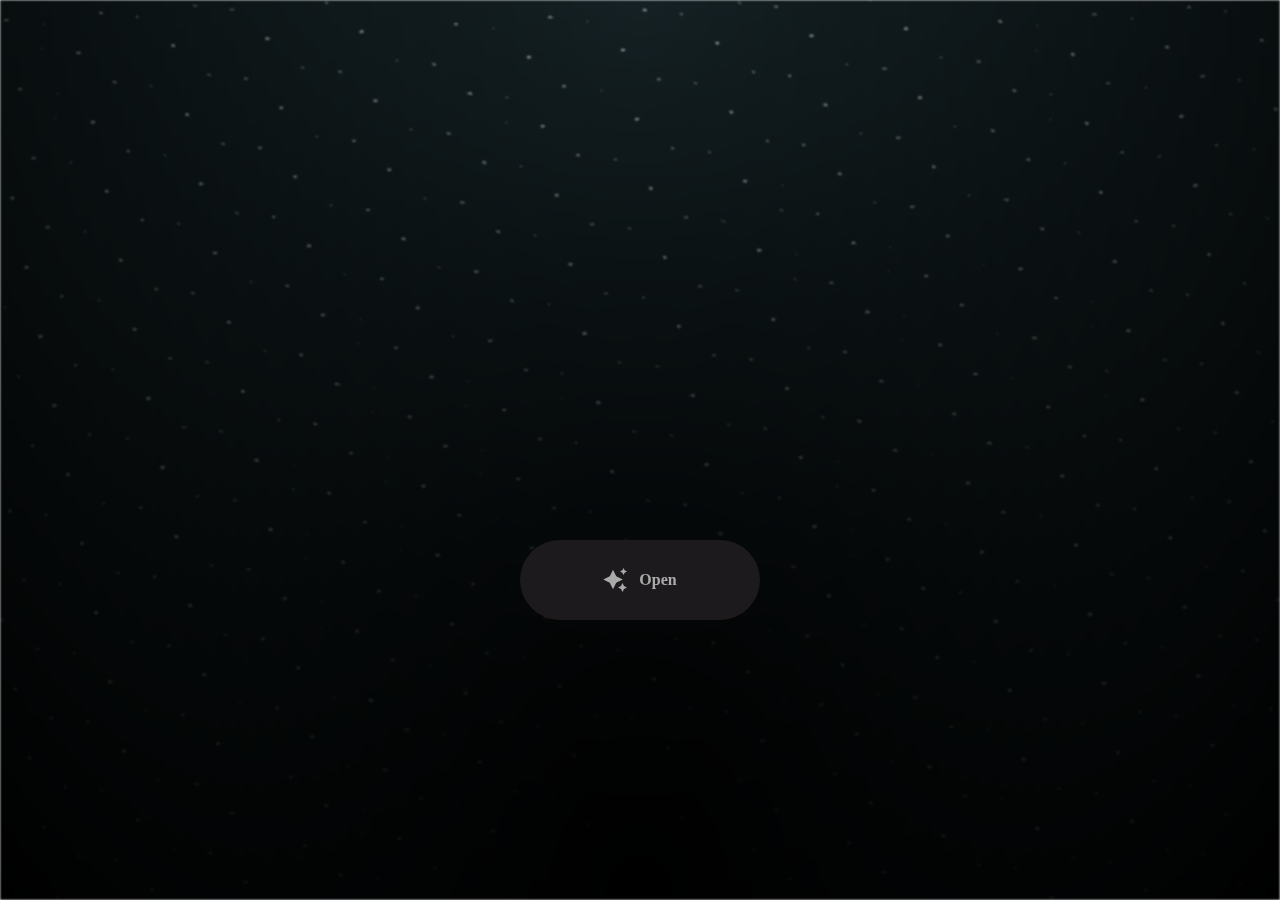
<file: index.html>
<html lang="en">

<head>
  <meta charset="UTF-8">
  <meta name="viewport" content="width=device-width, initial-scale=1.0">
  <link rel="shortcut icon" href="images/gift.png" type="image/x-icon">
  <link rel="stylesheet" href="css/index.css">

  <!-- Document Title -->
  <title>For You Cuteooo </title>
</head>

<body>
  <!-- Background -->
  <div class="night"></div>

  <!-- Title -->
  <h1 class="title"></h1>

  <!-- Button -->
  <div style="position: absolute; top: 60vh; width: 100%; display: flex; justify-content: center;">
    <a href="flower.html" class="btn">
      <svg height="24" width="24" fill="#FFFFFF" viewBox="0 0 24 24" data-name="Layer 1" id="Layer_1" class="sparkle">
        <path
          d="M10,21.236,6.755,14.745.264,11.5,6.755,8.255,10,1.764l3.245,6.491L19.736,11.5l-6.491,3.245ZM18,21l1.5,3L21,21l3-1.5L21,18l-1.5-3L18,18l-3,1.5ZM19.333,4.667,20.5,7l1.167-2.333L24,3.5,21.667,2.333,20.5,0,19.333,2.333,17,3.5Z">
        </path>
      </svg>

      <span class="text">Open</span>
    </a>
  </div>

  <script src="js/index.js"></script>
</body>

</html>
</file>
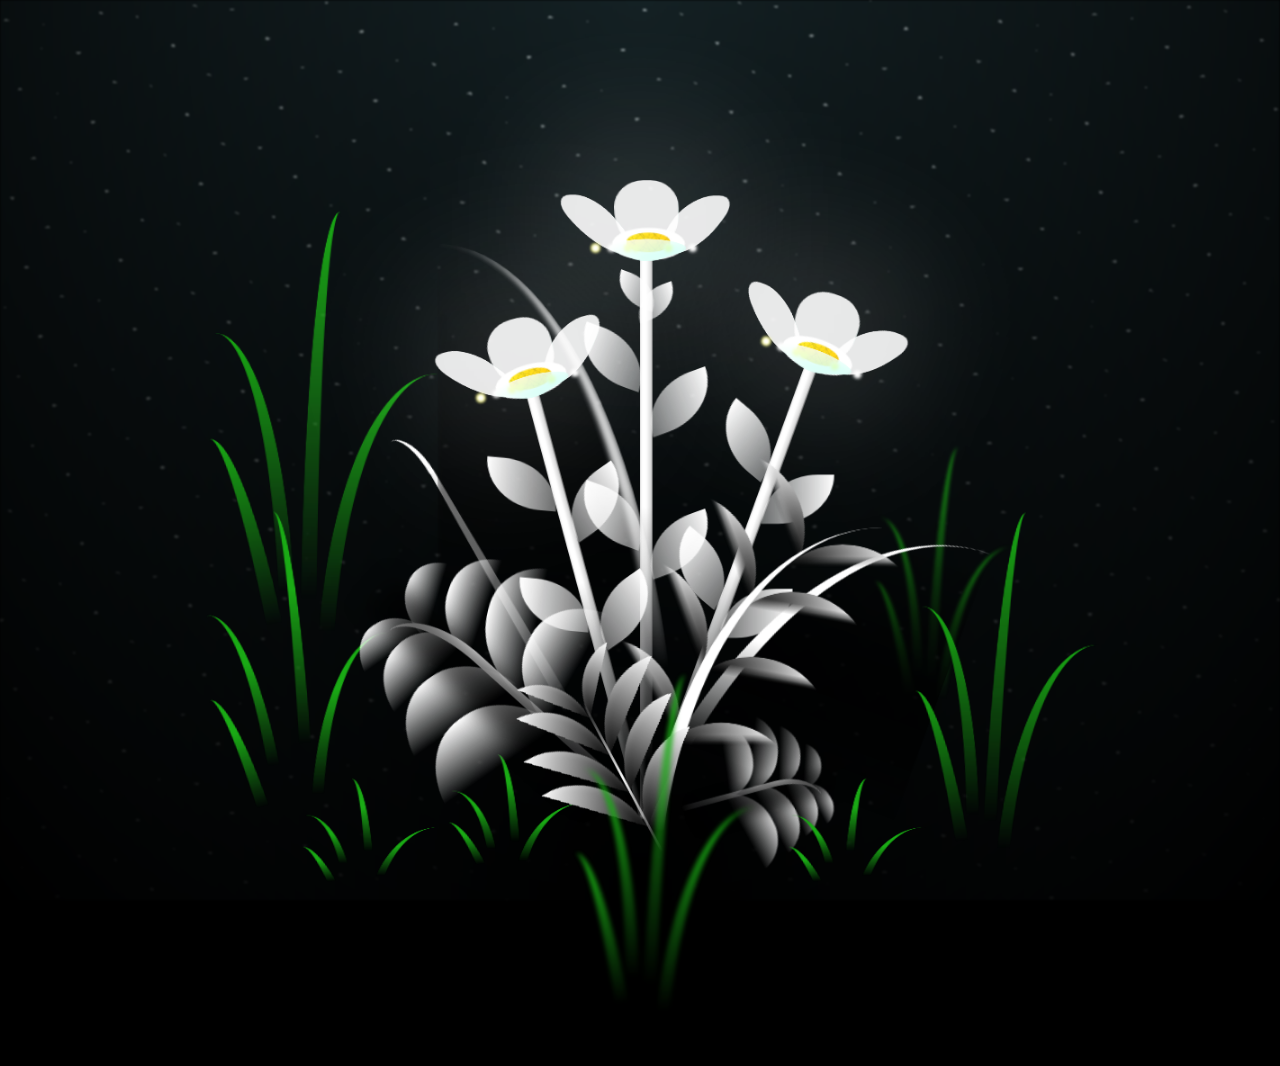
<file: flower.html>
<!DOCTYPE html>
<html lang="en">

<head>
  <meta charset="UTF-8">
  <meta http-equiv="X-UA-Compatible" content="IE=edge">
  <meta name="viewport" content="width=device-width, initial-scale=1.0">
  <link rel="shortcut icon" href="images/gift.png" type="image/x-icon">
  <link rel="stylesheet" href="css/style.css">

  <!-- Document Title -->
  <title>FLOWERS</title>
</head>

<body class="not-loaded">
  <!-- Background -->
  <div class="night"></div>

  <!-- Flower -->
  <div class="flowers">
    <div class="flower flower--1">
      <div class="flower__leafs flower__leafs--1">
        <div class="flower__leaf flower__leaf--1"></div>
        <div class="flower__leaf flower__leaf--2"></div>
        <div class="flower__leaf flower__leaf--3"></div>
        <div class="flower__leaf flower__leaf--4"></div>
        <div class="flower__white-circle"></div>

        <div class="flower__light flower__light--1"></div>
        <div class="flower__light flower__light--2"></div>
        <div class="flower__light flower__light--3"></div>
        <div class="flower__light flower__light--4"></div>
        <div class="flower__light flower__light--5"></div>
        <div class="flower__light flower__light--6"></div>
        <div class="flower__light flower__light--7"></div>
        <div class="flower__light flower__light--8"></div>

      </div>
      <div class="flower__line">
        <div class="flower__line__leaf flower__line__leaf--1"></div>
        <div class="flower__line__leaf flower__line__leaf--2"></div>
        <div class="flower__line__leaf flower__line__leaf--3"></div>
        <div class="flower__line__leaf flower__line__leaf--4"></div>
        <div class="flower__line__leaf flower__line__leaf--5"></div>
        <div class="flower__line__leaf flower__line__leaf--6"></div>
      </div>
    </div>

    <div class="flower flower--2">
      <div class="flower__leafs flower__leafs--2">
        <div class="flower__leaf flower__leaf--1"></div>
        <div class="flower__leaf flower__leaf--2"></div>
        <div class="flower__leaf flower__leaf--3"></div>
        <div class="flower__leaf flower__leaf--4"></div>
        <div class="flower__white-circle"></div>

        <div class="flower__light flower__light--1"></div>
        <div class="flower__light flower__light--2"></div>
        <div class="flower__light flower__light--3"></div>
        <div class="flower__light flower__light--4"></div>
        <div class="flower__light flower__light--5"></div>
        <div class="flower__light flower__light--6"></div>
        <div class="flower__light flower__light--7"></div>
        <div class="flower__light flower__light--8"></div>

      </div>
      <div class="flower__line">
        <div class="flower__line__leaf flower__line__leaf--1"></div>
        <div class="flower__line__leaf flower__line__leaf--2"></div>
        <div class="flower__line__leaf flower__line__leaf--3"></div>
        <div class="flower__line__leaf flower__line__leaf--4"></div>
      </div>
    </div>

    <div class="flower flower--3">
      <div class="flower__leafs flower__leafs--3">
        <div class="flower__leaf flower__leaf--1"></div>
        <div class="flower__leaf flower__leaf--2"></div>
        <div class="flower__leaf flower__leaf--3"></div>
        <div class="flower__leaf flower__leaf--4"></div>
        <div class="flower__white-circle"></div>

        <div class="flower__light flower__light--1"></div>
        <div class="flower__light flower__light--2"></div>
        <div class="flower__light flower__light--3"></div>
        <div class="flower__light flower__light--4"></div>
        <div class="flower__light flower__light--5"></div>
        <div class="flower__light flower__light--6"></div>
        <div class="flower__light flower__light--7"></div>
        <div class="flower__light flower__light--8"></div>

      </div>
      <div class="flower__line">
        <div class="flower__line__leaf flower__line__leaf--1"></div>
        <div class="flower__line__leaf flower__line__leaf--2"></div>
        <div class="flower__line__leaf flower__line__leaf--3"></div>
        <div class="flower__line__leaf flower__line__leaf--4"></div>
      </div>
    </div>

    <div class="grow-ans" style="--d:1.2s">
      <div class="flower__g-long">
        <div class="flower__g-long__top"></div>
        <div class="flower__g-long__bottom"></div>
      </div>
    </div>

    <div class="growing-grass">
      <div class="flower__grass flower__grass--1">
        <div class="flower__grass--top"></div>
        <div class="flower__grass--bottom"></div>
        <div class="flower__grass__leaf flower__grass__leaf--1"></div>
        <div class="flower__grass__leaf flower__grass__leaf--2"></div>
        <div class="flower__grass__leaf flower__grass__leaf--3"></div>
        <div class="flower__grass__leaf flower__grass__leaf--4"></div>
        <div class="flower__grass__leaf flower__grass__leaf--5"></div>
        <div class="flower__grass__leaf flower__grass__leaf--6"></div>
        <div class="flower__grass__leaf flower__grass__leaf--7"></div>
        <div class="flower__grass__leaf flower__grass__leaf--8"></div>
        <div class="flower__grass__overlay"></div>
      </div>
    </div>

    <div class="growing-grass">
      <div class="flower__grass flower__grass--2">
        <div class="flower__grass--top"></div>
        <div class="flower__grass--bottom"></div>
        <div class="flower__grass__leaf flower__grass__leaf--1"></div>
        <div class="flower__grass__leaf flower__grass__leaf--2"></div>
        <div class="flower__grass__leaf flower__grass__leaf--3"></div>
        <div class="flower__grass__leaf flower__grass__leaf--4"></div>
        <div class="flower__grass__leaf flower__grass__leaf--5"></div>
        <div class="flower__grass__leaf flower__grass__leaf--6"></div>
        <div class="flower__grass__leaf flower__grass__leaf--7"></div>
        <div class="flower__grass__leaf flower__grass__leaf--8"></div>
        <div class="flower__grass__overlay"></div>
      </div>
    </div>

    <div class="grow-ans" style="--d:2.4s">
      <div class="flower__g-right flower__g-right--1">
        <div class="leaf"></div>
      </div>
    </div>

    <div class="grow-ans" style="--d:2.8s">
      <div class="flower__g-right flower__g-right--2">
        <div class="leaf"></div>
      </div>
    </div>

    <div class="grow-ans" style="--d:2.8s">
      <div class="flower__g-front">
        <div class="flower__g-front__leaf-wrapper flower__g-front__leaf-wrapper--1">
          <div class="flower__g-front__leaf"></div>
        </div>
        <div class="flower__g-front__leaf-wrapper flower__g-front__leaf-wrapper--2">
          <div class="flower__g-front__leaf"></div>
        </div>
        <div class="flower__g-front__leaf-wrapper flower__g-front__leaf-wrapper--3">
          <div class="flower__g-front__leaf"></div>
        </div>
        <div class="flower__g-front__leaf-wrapper flower__g-front__leaf-wrapper--4">
          <div class="flower__g-front__leaf"></div>
        </div>
        <div class="flower__g-front__leaf-wrapper flower__g-front__leaf-wrapper--5">
          <div class="flower__g-front__leaf"></div>
        </div>
        <div class="flower__g-front__leaf-wrapper flower__g-front__leaf-wrapper--6">
          <div class="flower__g-front__leaf"></div>
        </div>
        <div class="flower__g-front__leaf-wrapper flower__g-front__leaf-wrapper--7">
          <div class="flower__g-front__leaf"></div>
        </div>
        <div class="flower__g-front__leaf-wrapper flower__g-front__leaf-wrapper--8">
          <div class="flower__g-front__leaf"></div>
        </div>
        <div class="flower__g-front__line"></div>
      </div>
    </div>

    <div class="grow-ans" style="--d:3.2s">
      <div class="flower__g-fr">
        <div class="leaf"></div>
        <div class="flower__g-fr__leaf flower__g-fr__leaf--1"></div>
        <div class="flower__g-fr__leaf flower__g-fr__leaf--2"></div>
        <div class="flower__g-fr__leaf flower__g-fr__leaf--3"></div>
        <div class="flower__g-fr__leaf flower__g-fr__leaf--4"></div>
        <div class="flower__g-fr__leaf flower__g-fr__leaf--5"></div>
        <div class="flower__g-fr__leaf flower__g-fr__leaf--6"></div>
        <div class="flower__g-fr__leaf flower__g-fr__leaf--7"></div>
        <div class="flower__g-fr__leaf flower__g-fr__leaf--8"></div>
      </div>
    </div>

    <div class="long-g long-g--0">
      <div class="grow-ans" style="--d:3s">
        <div class="leaf leaf--0"></div>
      </div>
      <div class="grow-ans" style="--d:2.2s">
        <div class="leaf leaf--1"></div>
      </div>
      <div class="grow-ans" style="--d:3.4s">
        <div class="leaf leaf--2"></div>
      </div>
      <div class="grow-ans" style="--d:3.6s">
        <div class="leaf leaf--3"></div>
      </div>
    </div>

    <div class="long-g long-g--1">
      <div class="grow-ans" style="--d:3.6s">
        <div class="leaf leaf--0"></div>
      </div>
      <div class="grow-ans" style="--d:3.8s">
        <div class="leaf leaf--1"></div>
      </div>
      <div class="grow-ans" style="--d:4s">
        <div class="leaf leaf--2"></div>
      </div>
      <div class="grow-ans" style="--d:4.2s">
        <div class="leaf leaf--3"></div>
      </div>
    </div>

    <div class="long-g long-g--2">
      <div class="grow-ans" style="--d:4s">
        <div class="leaf leaf--0"></div>
      </div>
      <div class="grow-ans" style="--d:4.2s">
        <div class="leaf leaf--1"></div>
      </div>
      <div class="grow-ans" style="--d:4.4s">
        <div class="leaf leaf--2"></div>
      </div>
      <div class="grow-ans" style="--d:4.6s">
        <div class="leaf leaf--3"></div>
      </div>
    </div>

    <div class="long-g long-g--3">
      <div class="grow-ans" style="--d:4s">
        <div class="leaf leaf--0"></div>
      </div>
      <div class="grow-ans" style="--d:4.2s">
        <div class="leaf leaf--1"></div>
      </div>
      <div class="grow-ans" style="--d:3s">
        <div class="leaf leaf--2"></div>
      </div>
      <div class="grow-ans" style="--d:3.6s">
        <div class="leaf leaf--3"></div>
      </div>
    </div>

    <div class="long-g long-g--4">
      <div class="grow-ans" style="--d:4s">
        <div class="leaf leaf--0"></div>
      </div>
      <div class="grow-ans" style="--d:4.2s">
        <div class="leaf leaf--1"></div>
      </div>
      <div class="grow-ans" style="--d:3s">
        <div class="leaf leaf--2"></div>
      </div>
      <div class="grow-ans" style="--d:3.6s">
        <div class="leaf leaf--3"></div>
      </div>
    </div>

    <div class="long-g long-g--5">
      <div class="grow-ans" style="--d:4s">
        <div class="leaf leaf--0"></div>
      </div>
      <div class="grow-ans" style="--d:4.2s">
        <div class="leaf leaf--1"></div>
      </div>
      <div class="grow-ans" style="--d:3s">
        <div class="leaf leaf--2"></div>
      </div>
      <div class="grow-ans" style="--d:3.6s">
        <div class="leaf leaf--3"></div>
      </div>
    </div>

    <div class="long-g long-g--6">
      <div class="grow-ans" style="--d:4.2s">
        <div class="leaf leaf--0"></div>
      </div>
      <div class="grow-ans" style="--d:4.4s">
        <div class="leaf leaf--1"></div>
      </div>
      <div class="grow-ans" style="--d:4.6s">
        <div class="leaf leaf--2"></div>
      </div>
      <div class="grow-ans" style="--d:4.8s">
        <div class="leaf leaf--3"></div>
      </div>
    </div>

    <div class="long-g long-g--7">
      <div class="grow-ans" style="--d:3s">
        <div class="leaf leaf--0"></div>
      </div>
      <div class="grow-ans" style="--d:3.2s">
        <div class="leaf leaf--1"></div>
      </div>
      <div class="grow-ans" style="--d:3.5s">
        <div class="leaf leaf--2"></div>
      </div>
      <div class="grow-ans" style="--d:3.6s">
        <div class="leaf leaf--3"></div>
      </div>
    </div>
  </div>
  <!-- Title -->
  <h1 class="title"><span id="title"></span></h1>
</body>

</html>

<!-- Import Javascript -->
<script src="js/main.js"></script>
</file>
<file: css/index.css>
*,
*::after,
*::before {
  padding: 0;
  margin: 0;
  box-sizing: border-box;
}

:root {
  --dark-color: #000;
}

.night {
  position: fixed;
  left: 50%;
  top: 0;
  transform: translateX(-50%);
  width: 100%;
  height: 100%;
  filter: blur(0.1vmin);
  background-image: radial-gradient(ellipse at top, transparent 0%, var(--dark-color)), radial-gradient(ellipse at bottom, var(--dark-color), rgba(145, 233, 255, 0.2)), repeating-linear-gradient(220deg, rgb(0, 0, 0) 0px, rgb(0, 0, 0) 19px, transparent 19px, transparent 22px), repeating-linear-gradient(189deg, rgb(0, 0, 0) 0px, rgb(0, 0, 0) 19px, transparent 19px, transparent 22px), repeating-linear-gradient(148deg, rgb(0, 0, 0) 0px, rgb(0, 0, 0) 19px, transparent 19px, transparent 22px), linear-gradient(90deg, rgb(255, 255, 250), rgb(240, 240, 240));
}

.title {
  position: absolute;
  top: 0;
  left: 0;
  color: white;
  font-family: 'Courier New', Courier, monospace;

  display: flex;
  flex-wrap: wrap;
  justify-content: center;
  align-content: center;
  align-items: center;

  width: 100%;
  height: 100vh;
  text-shadow: 0 0 20px white;
  letter-spacing: 0px;
}

@media (min-width: 500px) {
  .title {
    letter-spacing: 20px;
  }
}

@keyframes typing {
  from {
    opacity: 0;
  }

  to {
    opacity: 1;
  }
}

/* Terapkan animasi dengan delay */
.title span {
  opacity: 0;
  animation: typing 1s ease forwards;
  animation-delay: var(--delay);
}

a {
  text-decoration: none;
}

.btn {
  border: none;
  width: 15em;
  height: 5em;
  border-radius: 3em;
  display: flex;
  justify-content: center;
  align-items: center;
  gap: 12px;
  background: #1C1A1C;
  cursor: pointer;
  transition: all 450ms ease-in-out;
}

.sparkle {
  fill: #AAAAAA;
  transition: all 800ms ease;
}

.text {
  font-weight: 600;
  color: #AAAAAA;
  font-size: medium;
}

.btn:hover {
  background: linear-gradient(0deg, #A47CF3, #683FEA);
  box-shadow: inset 0px 1px 0px 0px rgba(255, 255, 255, 0.4),
    inset 0px -4px 0px 0px rgba(0, 0, 0, 0.2),
    0px 0px 0px 4px rgba(255, 255, 255, 0.2),
    0px 0px 180px 0px #9917FF;
  transform: translateY(-2px);
}

.btn:hover .text {
  color: white;
}

.btn:hover .sparkle {
  fill: white;
  transform: scale(1.2);
}
</file>
<file: css/style.css>
*,
*::after,
*::before {
  padding: 0;
  margin: 0;
  box-sizing: border-box;
}

:root {
  --dark-color: #000;
}

.title {
  position: absolute;
  width: 100%;
  text-align: center;
  margin-top: 50px;
  top: 0;
  left: 0;
  color: white;
  font-family: 'Courier New', Courier, monospace;
  font-size: 50px;
  text-shadow: 0px 0px 20px white;
}

body {
  display: flex;
  align-items: flex-end;
  justify-content: center;
  min-height: 100vh;
  background-color: var(--dark-color);
  overflow: hidden;
  perspective: 1000px;
}

.night {
  position: fixed;
  left: 50%;
  top: 0;
  transform: translateX(-50%);
  width: 100%;
  height: 100%;
  filter: blur(0.1vmin);
  background-image: radial-gradient(ellipse at top, transparent 0%, var(--dark-color)), radial-gradient(ellipse at bottom, var(--dark-color), rgba(145, 233, 255, 0.2)), repeating-linear-gradient(220deg, rgb(0, 0, 0) 0px, rgb(0, 0, 0) 19px, transparent 19px, transparent 22px), repeating-linear-gradient(189deg, rgb(0, 0, 0) 0px, rgb(0, 0, 0) 19px, transparent 19px, transparent 22px), repeating-linear-gradient(148deg, rgb(0, 0, 0) 0px, rgb(0, 0, 0) 19px, transparent 19px, transparent 22px), linear-gradient(90deg, rgb(255, 255, 250), rgb(240, 240, 240));
}

.flowers {
  position: relative;
  transform: scale(0.9);
}

.flower {
  position: absolute;
  bottom: 10vmin;
  transform-origin: bottom center;
  z-index: 10;
  --fl-speed: 0.8s;
}

.flower--1 {
  animation: moving-flower-1 4s linear infinite;
}

.flower--1 .flower__line {
  height: 70vmin;
  animation-delay: 0.3s;
}

.flower--1 .flower__line__leaf--1 {
  animation: blooming-leaf-right var(--fl-speed) 1.6s backwards;
}

.flower--1 .flower__line__leaf--2 {
  animation: blooming-leaf-right var(--fl-speed) 1.4s backwards;
}

.flower--1 .flower__line__leaf--3 {
  animation: blooming-leaf-left var(--fl-speed) 1.2s backwards;
}

.flower--1 .flower__line__leaf--4 {
  animation: blooming-leaf-left var(--fl-speed) 1s backwards;
}

.flower--1 .flower__line__leaf--5 {
  animation: blooming-leaf-right var(--fl-speed) 1.8s backwards;
}

.flower--1 .flower__line__leaf--6 {
  animation: blooming-leaf-left var(--fl-speed) 2s backwards;
}

.flower--2 {
  left: 50%;
  transform: rotate(20deg);
  animation: moving-flower-2 4s linear infinite;
}

.flower--2 .flower__line {
  height: 60vmin;
  animation-delay: 0.6s;
}

.flower--2 .flower__line__leaf--1 {
  animation: blooming-leaf-right var(--fl-speed) 1.9s backwards;
}

.flower--2 .flower__line__leaf--2 {
  animation: blooming-leaf-right var(--fl-speed) 1.7s backwards;
}

.flower--2 .flower__line__leaf--3 {
  animation: blooming-leaf-left var(--fl-speed) 1.5s backwards;
}

.flower--2 .flower__line__leaf--4 {
  animation: blooming-leaf-left var(--fl-speed) 1.3s backwards;
}

.flower--3 {
  left: 50%;
  transform: rotate(-15deg);
  animation: moving-flower-3 4s linear infinite;
}

.flower--3 .flower__line {
  animation-delay: 0.9s;
}

.flower--3 .flower__line__leaf--1 {
  animation: blooming-leaf-right var(--fl-speed) 2.5s backwards;
}

.flower--3 .flower__line__leaf--2 {
  animation: blooming-leaf-right var(--fl-speed) 2.3s backwards;
}

.flower--3 .flower__line__leaf--3 {
  animation: blooming-leaf-left var(--fl-speed) 2.1s backwards;
}

.flower--3 .flower__line__leaf--4 {
  animation: blooming-leaf-left var(--fl-speed) 1.9s backwards;
}

.flower__leafs {
  position: relative;
  animation: blooming-flower 2s backwards;
}

.flower__leafs--1 {
  animation-delay: 1.1s;
}

.flower__leafs--2 {
  animation-delay: 1.4s;
}

.flower__leafs--3 {
  animation-delay: 1.7s;
}

.flower__leafs::after {
  content: "";
  position: absolute;
  left: 0;
  top: 0;
  transform: translate(-50%, -100%);
  width: 8vmin;
  height: 8vmin;
  background-color: #fff;
  filter: blur(10vmin);
}

.flower__leaf {
  position: absolute;
  bottom: 0;
  left: 50%;
  width: 8vmin;
  height: 11vmin;
  border-radius: 51% 49% 47% 53%/44% 45% 55% 69%;
  background-color: #a7ffee;
  background-image: linear-gradient(to top, #fff, #fff);
  transform-origin: bottom center;
  opacity: 0.9;
  box-shadow: inset 0 0 2vmin rgba(255, 255, 255, 0.5);
}

.flower__leaf--1 {
  transform: translate(-10%, 1%) rotateY(40deg) rotateX(-50deg);
}

.flower__leaf--2 {
  transform: translate(-50%, -4%) rotateX(40deg);
}

.flower__leaf--3 {
  transform: translate(-90%, 0%) rotateY(45deg) rotateX(50deg);
}

.flower__leaf--4 {
  width: 8vmin;
  height: 8vmin;
  transform-origin: bottom left;
  border-radius: 4vmin 10vmin 4vmin 4vmin;
  transform: translate(0%, 18%) rotateX(70deg) rotate(-43deg);
  background-image: linear-gradient(to top, rgba(255, 2555, 255, 0.4), #fff);
  z-index: 1;
  opacity: 0.8;
  -webkit-transform: translate(0%, 18%) rotateX(70deg) rotate(-43deg);
  -moz-transform: translate(0%, 18%) rotateX(70deg) rotate(-43deg);
  -ms-transform: translate(0%, 18%) rotateX(70deg) rotate(-43deg);
  -o-transform: translate(0%, 18%) rotateX(70deg) rotate(-43deg);
}

.flower__white-circle {
  position: absolute;
  left: -3.5vmin;
  top: -3vmin;
  width: 9vmin;
  height: 4vmin;
  border-radius: 50%;
  background-color: #fff;
}

.flower__white-circle::after {
  content: "";
  position: absolute;
  left: 50%;
  top: 45%;
  transform: translate(-50%, -50%);
  width: 60%;
  height: 60%;
  border-radius: inherit;
  background-image: repeating-linear-gradient(135deg, rgba(0, 0, 0, 0.03) 0px, rgba(0, 0, 0, 0.03) 1px, transparent 1px, transparent 12px), repeating-linear-gradient(45deg, rgba(0, 0, 0, 0.03) 0px, rgba(0, 0, 0, 0.03) 1px, transparent 1px, transparent 12px), repeating-linear-gradient(67.5deg, rgba(0, 0, 0, 0.03) 0px, rgba(0, 0, 0, 0.03) 1px, transparent 1px, transparent 12px), repeating-linear-gradient(135deg, rgba(0, 0, 0, 0.03) 0px, rgba(0, 0, 0, 0.03) 1px, transparent 1px, transparent 12px), repeating-linear-gradient(45deg, rgba(0, 0, 0, 0.03) 0px, rgba(0, 0, 0, 0.03) 1px, transparent 1px, transparent 12px), repeating-linear-gradient(112.5deg, rgba(0, 0, 0, 0.03) 0px, rgba(0, 0, 0, 0.03) 1px, transparent 1px, transparent 12px), repeating-linear-gradient(112.5deg, rgba(0, 0, 0, 0.03) 0px, rgba(0, 0, 0, 0.03) 1px, transparent 1px, transparent 12px), repeating-linear-gradient(45deg, rgba(0, 0, 0, 0.03) 0px, rgba(0, 0, 0, 0.03) 1px, transparent 1px, transparent 12px), repeating-linear-gradient(22.5deg, rgba(0, 0, 0, 0.03) 0px, rgba(0, 0, 0, 0.03) 1px, transparent 1px, transparent 12px), repeating-linear-gradient(45deg, rgba(0, 0, 0, 0.03) 0px, rgba(0, 0, 0, 0.03) 1px, transparent 1px, transparent 12px), repeating-linear-gradient(22.5deg, rgba(0, 0, 0, 0.03) 0px, rgba(0, 0, 0, 0.03) 1px, transparent 1px, transparent 12px), repeating-linear-gradient(135deg, rgba(0, 0, 0, 0.03) 0px, rgba(0, 0, 0, 0.03) 1px, transparent 1px, transparent 12px), repeating-linear-gradient(157.5deg, rgba(0, 0, 0, 0.03) 0px, rgba(0, 0, 0, 0.03) 1px, transparent 1px, transparent 12px), repeating-linear-gradient(67.5deg, rgba(0, 0, 0, 0.03) 0px, rgba(0, 0, 0, 0.03) 1px, transparent 1px, transparent 12px), repeating-linear-gradient(67.5deg, rgba(0, 0, 0, 0.03) 0px, rgba(0, 0, 0, 0.03) 1px, transparent 1px, transparent 12px), linear-gradient(90deg, rgb(255, 235, 18), rgb(255, 206, 0));
}

.flower__line {
  height: 55vmin;
  width: 1.5vmin;
  background-image: linear-gradient(to left, rgba(0, 0, 0, 0.2), transparent, rgba(255, 255, 255, 0.2)), linear-gradient(to top, transparent 10%, #fff, #fff);
  box-shadow: inset 0 0 2px rgba(0, 0, 0, 0.5);
  animation: grow-flower-tree 4s backwards;
}

.flower__line__leaf {
  --w: 7vmin;
  --h: calc(var(--w) + 2vmin);
  position: absolute;
  top: 20%;
  left: 90%;
  width: var(--w);
  height: var(--h);
  border-top-right-radius: var(--h);
  border-bottom-left-radius: var(--h);
  background-image: linear-gradient(to top, rgba(255, 255, 255, 0.4), #fff);
}

.flower__line__leaf--1 {
  transform: rotate(70deg) rotateY(30deg);
}

.flower__line__leaf--2 {
  top: 45%;
  transform: rotate(70deg) rotateY(30deg);
}

.flower__line__leaf--3,
.flower__line__leaf--4,
.flower__line__leaf--6 {
  border-top-right-radius: 0;
  border-bottom-left-radius: 0;
  border-top-left-radius: var(--h);
  border-bottom-right-radius: var(--h);
  left: -460%;
  top: 12%;
  transform: rotate(-70deg) rotateY(30deg);
}

.flower__line__leaf--4 {
  top: 40%;
}

.flower__line__leaf--5 {
  top: 0;
  transform-origin: left;
  transform: rotate(70deg) rotateY(30deg) scale(0.6);
}

.flower__line__leaf--6 {
  top: -2%;
  left: -450%;
  transform-origin: right;
  transform: rotate(-70deg) rotateY(30deg) scale(0.6);
}

.flower__light {
  position: absolute;
  bottom: 0vmin;
  width: 1vmin;
  height: 1vmin;
  background-color: rgb(255, 251, 0);
  border-radius: 50%;
  filter: blur(0.2vmin);
  animation: light-ans 4s linear infinite backwards;
}

.flower__light:nth-child(odd) {
  background-color: #fff;
}

.flower__light--1 {
  left: -2vmin;
  animation-delay: 1s;
}

.flower__light--2 {
  left: 3vmin;
  animation-delay: 0.5s;
}

.flower__light--3 {
  left: -6vmin;
  animation-delay: 0.3s;
}

.flower__light--4 {
  left: 6vmin;
  animation-delay: 0.9s;
}

.flower__light--5 {
  left: -1vmin;
  animation-delay: 1.5s;
}

.flower__light--6 {
  left: -4vmin;
  animation-delay: 3s;
}

.flower__light--7 {
  left: 3vmin;
  animation-delay: 2s;
}

.flower__light--8 {
  left: -6vmin;
  animation-delay: 3.5s;
}

.flower__grass {
  --c: #fff;
  --line-w: 1.5vmin;
  position: absolute;
  bottom: 12vmin;
  left: -7vmin;
  display: flex;
  flex-direction: column;
  align-items: flex-end;
  z-index: 20;
  transform-origin: bottom center;
  transform: rotate(-48deg) rotateY(40deg);
}

.flower__grass--1 {
  animation: moving-grass 2s linear infinite;
}

.flower__grass--2 {
  left: 2vmin;
  bottom: 10vmin;
  transform: scale(0.5) rotate(75deg) rotateX(10deg) rotateY(-200deg);
  opacity: 0.8;
  z-index: 0;
  animation: moving-grass--2 1.5s linear infinite;
}

.flower__grass--top {
  width: 7vmin;
  height: 10vmin;
  border-top-right-radius: 100%;
  border-right: var(--line-w) solid var(--c);
  transform-origin: bottom center;
  transform: rotate(-2deg);
}

.flower__grass--bottom {
  margin-top: -2px;
  width: var(--line-w);
  height: 25vmin;
  background-image: linear-gradient(to top, transparent, var(--c));
}

.flower__grass__leaf {
  --size: 10vmin;
  position: absolute;
  width: calc(var(--size) * 2.1);
  height: var(--size);
  border-top-left-radius: var(--size);
  border-top-right-radius: var(--size);
  background-image: linear-gradient(to top, transparent, transparent 30%, var(--c));
  z-index: 100;
}

.flower__grass__leaf--1 {
  top: -6%;
  left: 30%;
  --size: 6vmin;
  transform: rotate(-20deg);
  animation: growing-grass-ans--1 2s 2.6s backwards;
}

@keyframes growing-grass-ans--1 {
  0% {
    transform-origin: bottom left;
    transform: rotate(-20deg) scale(0);
  }
}

.flower__grass__leaf--2 {
  top: -5%;
  left: -110%;
  --size: 6vmin;
  transform: rotate(10deg);
  animation: growing-grass-ans--2 2s 2.4s linear backwards;
}

@keyframes growing-grass-ans--2 {
  0% {
    transform-origin: bottom right;
    transform: rotate(10deg) scale(0);
  }
}

.flower__grass__leaf--3 {
  top: 5%;
  left: 60%;
  --size: 8vmin;
  transform: rotate(-18deg) rotateX(-20deg);
  animation: growing-grass-ans--3 2s 2.2s linear backwards;
}

@keyframes growing-grass-ans--3 {
  0% {
    transform-origin: bottom left;
    transform: rotate(-18deg) rotateX(-20deg) scale(0);
  }
}

.flower__grass__leaf--4 {
  top: 6%;
  left: -135%;
  --size: 8vmin;
  transform: rotate(2deg);
  animation: growing-grass-ans--4 2s 2s linear backwards;
}

@keyframes growing-grass-ans--4 {
  0% {
    transform-origin: bottom right;
    transform: rotate(2deg) scale(0);
  }
}

.flower__grass__leaf--5 {
  top: 20%;
  left: 60%;
  --size: 10vmin;
  transform: rotate(-24deg) rotateX(-20deg);
  animation: growing-grass-ans--5 2s 1.8s linear backwards;
}

@keyframes growing-grass-ans--5 {
  0% {
    transform-origin: bottom left;
    transform: rotate(-24deg) rotateX(-20deg) scale(0);
  }
}

.flower__grass__leaf--6 {
  top: 22%;
  left: -180%;
  --size: 10vmin;
  transform: rotate(10deg);
  animation: growing-grass-ans--6 2s 1.6s linear backwards;
}

@keyframes growing-grass-ans--6 {
  0% {
    transform-origin: bottom right;
    transform: rotate(10deg) scale(0);
  }
}

.flower__grass__leaf--7 {
  top: 39%;
  left: 70%;
  --size: 10vmin;
  transform: rotate(-10deg);
  animation: growing-grass-ans--7 2s 1.4s linear backwards;
}

@keyframes growing-grass-ans--7 {
  0% {
    transform-origin: bottom left;
    transform: rotate(-10deg) scale(0);
  }
}

.flower__grass__leaf--8 {
  top: 40%;
  left: -215%;
  --size: 11vmin;
  transform: rotate(10deg);
  animation: growing-grass-ans--8 2s 1.2s linear backwards;
}

@keyframes growing-grass-ans--8 {
  0% {
    transform-origin: bottom right;
    transform: rotate(10deg) scale(0);
  }
}

.flower__grass__overlay {
  position: absolute;
  top: -10%;
  right: 0%;
  width: 100%;
  height: 100%;
  background-color: rgba(0, 0, 0, 0.6);
  filter: blur(1.5vmin);
  z-index: 100;
}

.flower__g-long {
  --w: 2vmin;
  --h: 6vmin;
  --c: #fff;
  position: absolute;
  bottom: 10vmin;
  left: -3vmin;
  transform-origin: bottom center;
  transform: rotate(-30deg) rotateY(-20deg);
  display: flex;
  flex-direction: column;
  align-items: flex-end;
  animation: flower-g-long-ans 3s linear infinite;
}

@keyframes flower-g-long-ans {

  0%,
  100% {
    transform: rotate(-30deg) rotateY(-20deg);
  }

  50% {
    transform: rotate(-32deg) rotateY(-20deg);
  }
}

.flower__g-long__top {
  top: calc(var(--h) * -1);
  width: calc(var(--w) + 1vmin);
  height: var(--h);
  border-top-right-radius: 100%;
  border-right: 0.7vmin solid var(--c);
  transform: translate(-0.7vmin, 1vmin);
}

.flower__g-long__bottom {
  width: var(--w);
  height: 50vmin;
  transform-origin: bottom center;
  background-image: linear-gradient(to top, transparent 30%, var(--c));
  box-shadow: inset 0 0 2px rgba(0, 0, 0, 0.5);
  -webkit-clip-path: polygon(35% 0, 65% 1%, 100% 100%, 0% 100%);
  clip-path: polygon(35% 0, 65% 1%, 100% 100%, 0% 100%);
}

.flower__g-right {
  position: absolute;
  bottom: 6vmin;
  left: -2vmin;
  transform-origin: bottom left;
  transform: rotate(20deg);
}

.flower__g-right .leaf {
  width: 30vmin;
  height: 50vmin;
  border-top-left-radius: 100%;
  border-left: 2vmin solid #fff;
  background-image: linear-gradient(to bottom, transparent, var(--dark-color) 60%);
  -webkit-mask-image: linear-gradient(to top, transparent 30%, #fff 60%);
}

.flower__g-right--1 {
  animation: flower-g-right-ans 2.5s linear infinite;
}

.flower__g-right--2 {
  left: 5vmin;
  transform: rotateY(-180deg);
  animation: flower-g-right-ans--2 3s linear infinite;
}

.flower__g-right--2 .leaf {
  height: 75vmin;
  filter: blur(0.3vmin);
  opacity: 0.8;
}

@keyframes flower-g-right-ans {

  0%,
  100% {
    transform: rotate(20deg);
  }

  50% {
    transform: rotate(24deg) rotateX(-20deg);
  }
}

@keyframes flower-g-right-ans--2 {

  0%,
  100% {
    transform: rotateY(-180deg) rotate(0deg) rotateX(-20deg);
  }

  50% {
    transform: rotateY(-180deg) rotate(6deg) rotateX(-20deg);
  }
}

.flower__g-front {
  position: absolute;
  bottom: 6vmin;
  left: 2.5vmin;
  z-index: 100;
  transform-origin: bottom center;
  transform: rotate(-28deg) rotateY(30deg) scale(1.04);
  animation: flower__g-front-ans 2s linear infinite;
}

@keyframes flower__g-front-ans {

  0%,
  100% {
    transform: rotate(-28deg) rotateY(30deg) scale(1.04);
  }

  50% {
    transform: rotate(-35deg) rotateY(40deg) scale(1.04);
  }
}

.flower__g-front__line {
  width: 0.3vmin;
  height: 20vmin;
  background-image: linear-gradient(to top, transparent, #fff, transparent 100%);
  position: relative;
}

.flower__g-front__leaf-wrapper {
  position: absolute;
  top: 0;
  left: 0;
  transform-origin: bottom left;
  transform: rotate(10deg);
}

.flower__g-front__leaf-wrapper:nth-child(even) {
  left: 0vmin;
  transform: rotateY(-180deg) rotate(5deg);
  animation: flower__g-front__leaf-left-ans 1s ease-in backwards;
}

.flower__g-front__leaf-wrapper:nth-child(odd) {
  animation: flower__g-front__leaf-ans 1s ease-in backwards;
}

.flower__g-front__leaf-wrapper--1 {
  top: -8vmin;
  transform: scale(0.7);
  animation: flower__g-front__leaf-ans 1s 5.5s ease-in backwards !important;
}

.flower__g-front__leaf-wrapper--2 {
  top: -8vmin;
  transform: rotateY(-180deg) scale(0.7) !important;
  animation: flower__g-front__leaf-left-ans-2 1s 4.6s ease-in backwards !important;
}

.flower__g-front__leaf-wrapper--3 {
  top: -3vmin;
  animation: flower__g-front__leaf-ans 1s 4.6s ease-in backwards;
}

.flower__g-front__leaf-wrapper--4 {
  top: -3vmin;
  transform: rotateY(-180deg) scale(0.9) !important;
  animation: flower__g-front__leaf-left-ans-2 1s 4.6s ease-in backwards !important;
}

@keyframes flower__g-front__leaf-left-ans-2 {
  0% {
    transform: rotateY(-180deg) scale(0);
  }
}

.flower__g-front__leaf-wrapper--5,
.flower__g-front__leaf-wrapper--6 {
  top: 2vmin;
}

.flower__g-front__leaf-wrapper--7,
.flower__g-front__leaf-wrapper--8 {
  top: 6.5vmin;
}

.flower__g-front__leaf-wrapper--2 {
  animation-delay: 5.2s !important;
}

.flower__g-front__leaf-wrapper--3 {
  animation-delay: 4.9s !important;
}

.flower__g-front__leaf-wrapper--5 {
  animation-delay: 4.3s !important;
}

.flower__g-front__leaf-wrapper--6 {
  animation-delay: 4.1s !important;
}

.flower__g-front__leaf-wrapper--7 {
  animation-delay: 3.8s !important;
}

.flower__g-front__leaf-wrapper--8 {
  animation-delay: 3.5s !important;
}

@keyframes flower__g-front__leaf-ans {
  0% {
    transform: rotate(10deg) scale(0);
  }
}

@keyframes flower__g-front__leaf-left-ans {
  0% {
    transform: rotateY(-180deg) rotate(5deg) scale(0);
  }
}

.flower__g-front__leaf {
  width: 10vmin;
  height: 10vmin;
  border-radius: 100% 0% 0% 100%/100% 100% 0% 0%;
  box-shadow: inset 0 2px 1vmin hsla(0, 0%, 100%, 0.2);
  background-image: linear-gradient(to bottom left, transparent, var(--dark-color)), linear-gradient(to bottom right, #fff 50%, transparent 50%, transparent);
  -webkit-mask-image: linear-gradient(to bottom right, #fff 50%, transparent 50%, transparent);
  mask-image: linear-gradient(to bottom right, #fff 50%, transparent 50%, transparent);
}

.flower__g-fr {
  position: absolute;
  bottom: -4vmin;
  left: vmin;
  transform-origin: bottom left;
  z-index: 10;
  animation: flower__g-fr-ans 2s linear infinite;
}

@keyframes flower__g-fr-ans {

  0%,
  100% {
    transform: rotate(2deg);
  }

  50% {
    transform: rotate(4deg);
    -webkit-transform: rotate(4deg);
    -moz-transform: rotate(4deg);
    -ms-transform: rotate(4deg);
    -o-transform: rotate(4deg);
  }
}

.flower__g-fr .leaf {
  width: 30vmin;
  height: 50vmin;
  border-top-left-radius: 100%;
  border-left: 2vmin solid #fff;
  -webkit-mask-image: linear-gradient(to top, transparent 25%, #fff 50%);
  position: relative;
  z-index: 1;
}

.flower__g-fr__leaf {
  position: absolute;
  top: 0;
  left: 0;
  width: 10vmin;
  height: 10vmin;
  border-radius: 100% 0% 0% 100%/100% 100% 0% 0%;
  box-shadow: inset 0 2px 1vmin hsla(0, 0%, 100%, 0.2);
  background-image: linear-gradient(to bottom left, transparent, var(--dark-color) 98%), linear-gradient(to bottom right, #fff 45%, transparent 50%, transparent);
  -webkit-mask-image: linear-gradient(135deg, #fff 40%, transparent 50%, transparent);
}

.flower__g-fr__leaf--1 {
  left: 20vmin;
  transform: rotate(45deg);
  animation: flower__g-fr-leaft-ans-1 0.5s 5.2s linear backwards;
}

@keyframes flower__g-fr-leaft-ans-1 {
  0% {
    transform-origin: left;
    transform: rotate(45deg) scale(0);
  }
}

.flower__g-fr__leaf--2 {
  left: 12vmin;
  top: -7vmin;
  transform: rotate(25deg) rotateY(-180deg);
  animation: flower__g-fr-leaft-ans-6 0.5s 5s linear backwards;
}

.flower__g-fr__leaf--3 {
  left: 15vmin;
  top: 6vmin;
  transform: rotate(55deg);
  animation: flower__g-fr-leaft-ans-5 0.5s 4.8s linear backwards;
}

.flower__g-fr__leaf--4 {
  left: 6vmin;
  top: -2vmin;
  transform: rotate(25deg) rotateY(-180deg);
  animation: flower__g-fr-leaft-ans-6 0.5s 4.6s linear backwards;
}

.flower__g-fr__leaf--5 {
  left: 10vmin;
  top: 14vmin;
  transform: rotate(55deg);
  animation: flower__g-fr-leaft-ans-5 0.5s 4.4s linear backwards;
}

@keyframes flower__g-fr-leaft-ans-5 {
  0% {
    transform-origin: left;
    transform: rotate(55deg) scale(0);
  }
}

.flower__g-fr__leaf--6 {
  left: 0vmin;
  top: 6vmin;
  transform: rotate(25deg) rotateY(-180deg);
  animation: flower__g-fr-leaft-ans-6 0.5s 4.2s linear backwards;
}

@keyframes flower__g-fr-leaft-ans-6 {
  0% {
    transform-origin: right;
    transform: rotate(25deg) rotateY(-180deg) scale(0);
  }
}

.flower__g-fr__leaf--7 {
  left: 5vmin;
  top: 22vmin;
  transform: rotate(45deg);
  animation: flower__g-fr-leaft-ans-7 0.5s 4s linear backwards;
}

@keyframes flower__g-fr-leaft-ans-7 {
  0% {
    transform-origin: left;
    transform: rotate(45deg) scale(0);
  }
}

.flower__g-fr__leaf--8 {
  left: -4vmin;
  top: 15vmin;
  transform: rotate(15deg) rotateY(-180deg);
  animation: flower__g-fr-leaft-ans-8 0.5s 3.8s linear backwards;
}

@keyframes flower__g-fr-leaft-ans-8 {
  0% {
    transform-origin: right;
    transform: rotate(15deg) rotateY(-180deg) scale(0);
  }
}

.long-g {
  position: absolute;
  bottom: 25vmin;
  left: -42vmin;
  transform-origin: bottom left;
}

.long-g--1 {
  bottom: 0vmin;
  transform: scale(0.8) rotate(-5deg);
}

.long-g--1 .leaf {
  -webkit-mask-image: linear-gradient(to top, transparent 40%, #fff 80%) !important;
}

.long-g--1 .leaf--1 {
  --w: 5vmin;
  --h: 60vmin;
  left: -2vmin;
  transform: rotate(3deg) rotateY(-180deg);
}

.long-g--2,
.long-g--3 {
  bottom: -3vmin;
  left: -35vmin;
  transform-origin: center;
  transform: scale(0.6) rotateX(60deg);
}

.long-g--2 .leaf,
.long-g--3 .leaf {
  -webkit-mask-image: linear-gradient(to top, transparent 50%, #fff 80%) !important;
}

.long-g--2 .leaf--1,
.long-g--3 .leaf--1 {
  left: -1vmin;
  transform: rotateY(-180deg);
}

.long-g--3 {
  left: -17vmin;
  bottom: 0vmin;
}

.long-g--3 .leaf {
  -webkit-mask-image: linear-gradient(to top, transparent 40%, #fff 80%) !important;
}

.long-g--4 {
  left: 25vmin;
  bottom: -3vmin;
  transform-origin: center;
  transform: scale(0.6) rotateX(60deg);
}

.long-g--4 .leaf {
  -webkit-mask-image: linear-gradient(to top, transparent 50%, #fff 80%) !important;
}

.long-g--5 {
  left: 42vmin;
  bottom: 0vmin;
  transform: scale(0.8) rotate(2deg);
}

.long-g--6 {
  left: 0vmin;
  bottom: -20vmin;
  z-index: 100;
  filter: blur(0.3vmin);
  transform: scale(0.8) rotate(2deg);
}

.long-g--7 {
  left: 35vmin;
  bottom: 20vmin;
  z-index: -1;
  filter: blur(0.3vmin);
  transform: scale(0.6) rotate(2deg);
  opacity: 0.7;
}

.long-g .leaf {
  --w: 15vmin;
  --h: 40vmin;
  --c: #1aaa15;
  position: absolute;
  bottom: 0;
  width: var(--w);
  height: var(--h);
  border-top-left-radius: 100%;
  border-left: 2vmin solid var(--c);
  -webkit-mask-image: linear-gradient(to top, transparent 20%, var(--dark-color));
  transform-origin: bottom center;
}

.long-g .leaf--0 {
  left: 2vmin;
  animation: leaf-ans-1 4s linear infinite;
}

.long-g .leaf--1 {
  --w: 5vmin;
  --h: 60vmin;
  animation: leaf-ans-1 4s linear infinite;
}

.long-g .leaf--2 {
  --w: 10vmin;
  --h: 40vmin;
  left: -0.5vmin;
  bottom: 5vmin;
  transform-origin: bottom left;
  transform: rotateY(-180deg);
  animation: leaf-ans-2 3s linear infinite;
}

.long-g .leaf--3 {
  --w: 5vmin;
  --h: 30vmin;
  left: -1vmin;
  bottom: 3.2vmin;
  transform-origin: bottom left;
  transform: rotate(-10deg) rotateY(-180deg);
  animation: leaf-ans-3 3s linear infinite;
}

@keyframes leaf-ans-1 {

  0%,
  100% {
    transform: rotate(-5deg) scale(1);
  }

  50% {
    transform: rotate(5deg) scale(1.1);
  }
}

@keyframes leaf-ans-2 {

  0%,
  100% {
    transform: rotateY(-180deg) rotate(5deg);
  }

  50% {
    transform: rotateY(-180deg) rotate(0deg) scale(1.1);
  }
}

@keyframes leaf-ans-3 {

  0%,
  100% {
    transform: rotate(-10deg) rotateY(-180deg);
  }

  50% {
    transform: rotate(-20deg) rotateY(-180deg);
  }
}

.grow-ans {
  animation: grow-ans 2s var(--d) backwards;
}

@keyframes grow-ans {
  0% {
    transform: scale(0);
    opacity: 0;
  }
}

@keyframes light-ans {
  0% {
    opacity: 0;
    transform: translateY(0vmin);
  }

  25% {
    opacity: 1;
    transform: translateY(-5vmin) translateX(-2vmin);
  }

  50% {
    opacity: 1;
    transform: translateY(-15vmin) translateX(2vmin);
    filter: blur(0.2vmin);
  }

  75% {
    transform: translateY(-20vmin) translateX(-2vmin);
    filter: blur(0.2vmin);
  }

  100% {
    transform: translateY(-30vmin);
    opacity: 0;
    filter: blur(1vmin);
  }
}

@keyframes moving-flower-1 {

  0%,
  100% {
    transform: rotate(2deg);
  }

  50% {
    transform: rotate(-2deg);
  }
}

@keyframes moving-flower-2 {

  0%,
  100% {
    transform: rotate(18deg);
  }

  50% {
    transform: rotate(14deg);
  }
}

@keyframes moving-flower-3 {

  0%,
  100% {
    transform: rotate(-18deg);
  }

  50% {
    transform: rotate(-20deg) rotateY(-10deg);
  }
}

@keyframes blooming-leaf-right {
  0% {
    transform-origin: left;
    transform: rotate(70deg) rotateY(30deg) scale(0);
  }
}

@keyframes blooming-leaf-left {
  0% {
    transform-origin: right;
    transform: rotate(-70deg) rotateY(30deg) scale(0);
  }
}

@keyframes grow-flower-tree {
  0% {
    height: 0;
    border-radius: 1vmin;
  }
}

@keyframes blooming-flower {
  0% {
    transform: scale(0);
  }
}

@keyframes moving-grass {

  0%,
  100% {
    transform: rotate(-48deg) rotateY(40deg);
  }

  50% {
    transform: rotate(-50deg) rotateY(40deg);
  }
}

@keyframes moving-grass--2 {

  0%,
  100% {
    transform: scale(0.5) rotate(75deg) rotateX(10deg) rotateY(-200deg);
  }

  50% {
    transform: scale(0.5) rotate(79deg) rotateX(10deg) rotateY(-200deg);
  }
}

.growing-grass {
  animation: growing-grass-ans 1s 2s backwards;
}

@keyframes growing-grass-ans {
  0% {
    transform: scale(0);
  }
}

.not-loaded * {
  animation-play-state: paused !important;
}

/*# sourceMappingURL=style.css.map */
</file>
